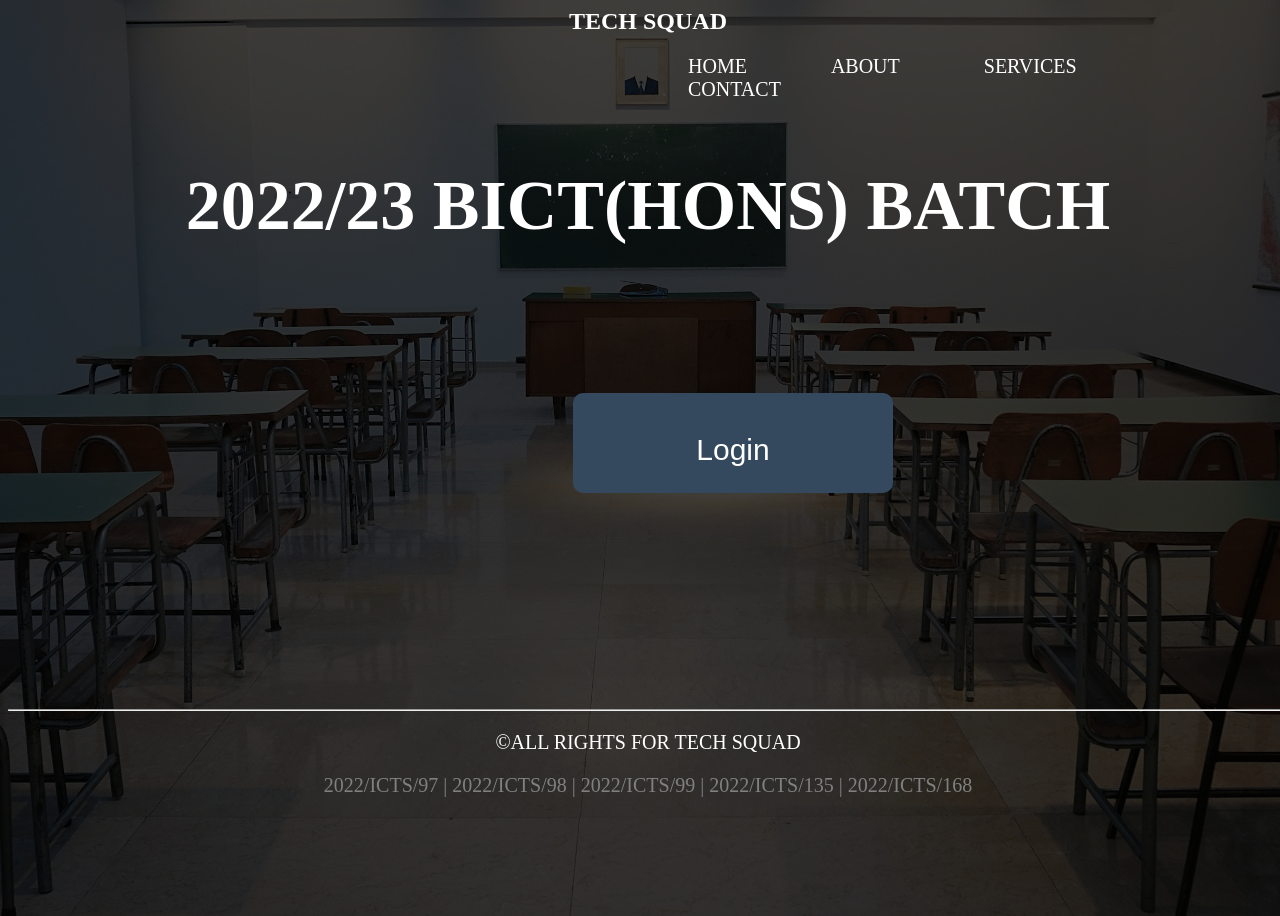
<file: index.html>
<html>
<head><title>group 3</title>
<link rel="stylesheet" href="index.css" >
</head>


<body>
<header> 
  <h2>TECH SQUAD</h2>
</header>
    <nav>
   <a href="index.html">HOME</a>
   <a href="ABOUT.html">ABOUT</a>
   <a href="service.html">SERVICES</a>
   <a href="contact.html">CONTACT</a>
    </nav><br>
   <h1>2022/23 BICT(HONS) BATCH</h1>
    <a href="Login 2.html"><button id="login-toggle" class="active" onclick="showLogin()">Login</button></a>   
	<footer><br>
	     <hr>
		 <p CLASS="p1">&copy;ALL RIGHTS FOR TECH SQUAD</P>
		 <p>2022/ICTS/97 | 2022/ICTS/98 | 2022/ICTS/99 |
		 2022/ICTS/135 | 2022/ICTS/168 </P>
	</footer>
</body>
</html>
</file>
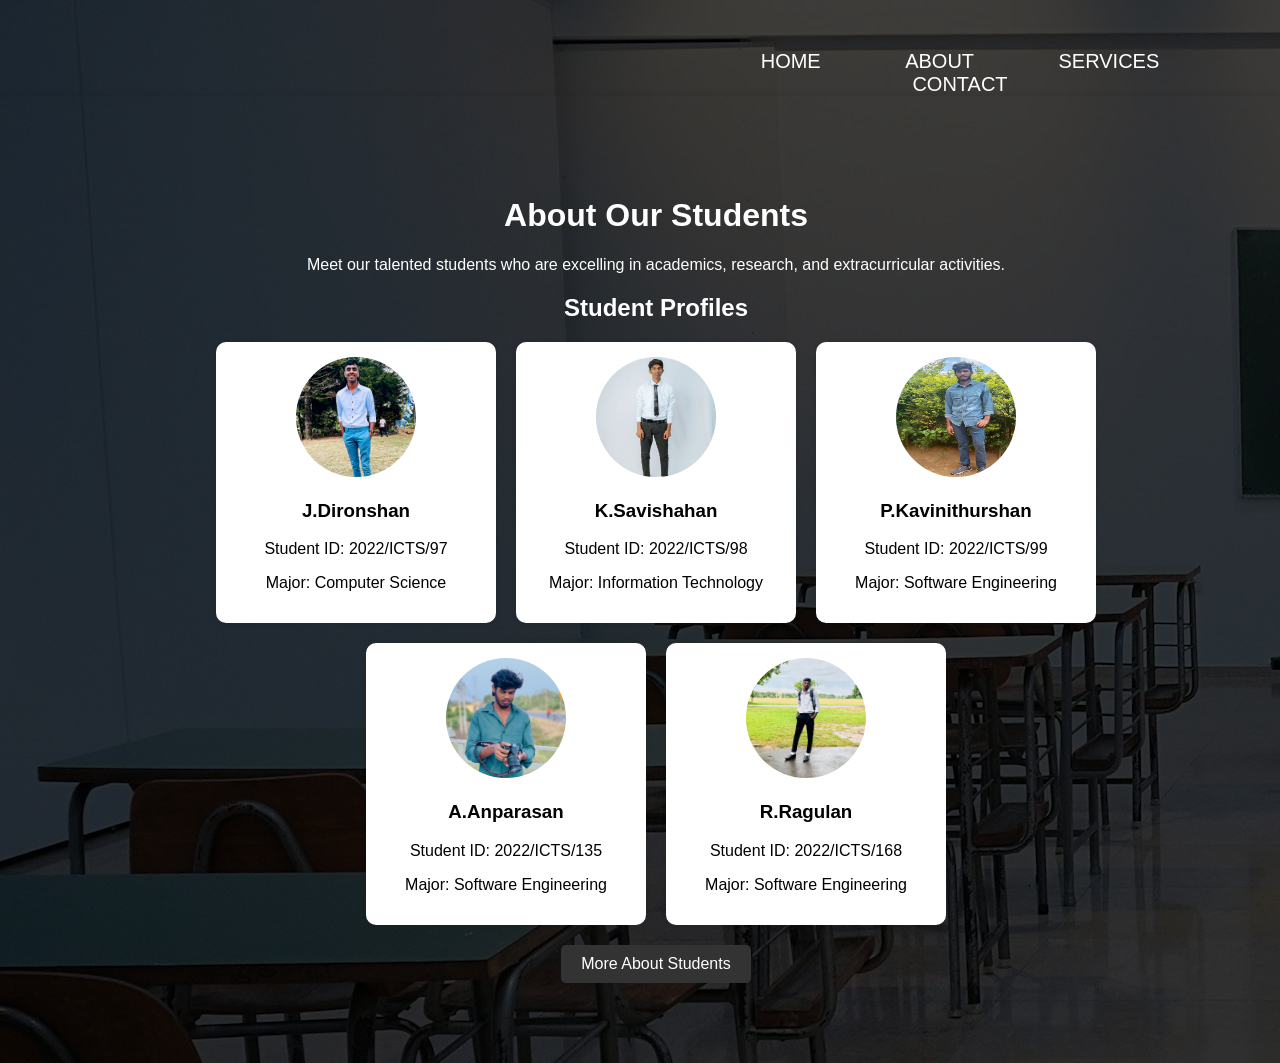
<file: ABOUT.html>
<!DOCTYPE html>
<html lang="en">
<head>
    <meta charset="UTF-8">
    <meta name="viewport" content="width=device-width, initial-scale=1.0">
    <title>About Students</title>
    <style>
        body {
            font-family: Arial, sans-serif;
            margin: 0;
            padding: 0;
            background:linear-gradient(to top, rgba(0,0,0,0.75)50%,rgba(0,0,0,0.75)50%),url(CLASS1.jpg);
            text-align: center;

        }
        .container {
            width: 90%;
            margin: auto;
            padding: 80px;
            background:;
            box-shadow: 0px 0px 10px rgba(0, 0, 0, 0.1);
            border-radius: 10px;
            
        }
        h1, h2 {
            color:white;
        }
        .students {
            display: flex;
            justify-content: center;
            flex-wrap: wrap;
            gap: 20px;
            margin-top: 20px;
            
        }
        .student {
            background: #fff;
            padding: 15px;
            border-radius: 10px;
            box-shadow: 0px 0px 5px rgba(0, 0, 0, 0.1);
            width: 250px;
            text-align: center;
            
        }
        .student img {
            width: 120px;
            height: 120px;
            border-radius: 50%;
            
        }
        .hidden {
            display: none;
        }
        button {
            margin-top: 20px;
            padding: 10px 20px;
            font-size: 16px;
            background: #333;
            color: white;
            border: none;
            border-radius: 5px;
            cursor: pointer;
        }
        button:hover {
            background: #555;
        }
		.p1{
		   color: white;
		}
		a{
	color:white;
	margin:40px;
	font-style:none;
	font-size:20px;
	text-decoration: none;
	
}
nav{
	background-color:;
	padding-left:50%;
		margin-top:50px;

}
    </style>
</head>
<body>
 <nav>
   <a href="index.html">HOME</a>
   <a href="ABOUT.html">ABOUT</a>
   <a href="service.html">SERVICES</a>
   <a href="contact.html">CONTACT</a>
    </nav>
    <div class="container">
        <h1>About Our Students</h1>
        <p class="p1">Meet our talented students who are excelling in academics, research, and extracurricular activities.</p>
        
        <h2>Student Profiles</h2>
        <div class="students">
            <div class="student">
                <img src="diron.jpg" alt="Student">
                <h3>J.Dironshan</h3>
                <p>Student ID: 2022/ICTS/97</p>
                <p>Major: Computer Science</p>
            </div>
            <div class="student">
                <img src="savi.jpg" alt="Student">
                <h3>K.Savishahan</h3>
                <p>Student ID: 2022/ICTS/98</p>
                <p>Major: Information Technology</p>
            </div>
            <div class="student">
                <img src="kavi.jpg" alt="Student">
                <h3>P.Kavinithurshan</h3>
                <p>Student ID: 2022/ICTS/99</p>
                <p>Major: Software Engineering</p>
            </div>
			 <div class="student">
                <img src="anbu.jpg" alt="Student">
                <h3>A.Anparasan</h3>
                <p>Student ID: 2022/ICTS/135</p>
                <p>Major: Software Engineering</p>
            </div>
			 <div class="student">
                <img src="ragul.jpg" alt="Student">
                <h3>R.Ragulan</h3>
                <p>Student ID: 2022/ICTS/168</p>
                <p>Major: Software Engineering</p>
            </div>
        </div>
        
        <button onclick="toggleMoreInfo()">More About Students</button>
        <p id="more-info" class="hidden" style=color:white;>Our students actively participate in hackathons, community projects, and leadership programs, contributing to both academic and social development.</p>
    </div>

    <script>
        function toggleMoreInfo() {
            var info = document.getElementById('more-info');
            if (info.classList.contains('hidden')) {
                info.classList.remove('hidden');
            } else {
                info.classList.add('hidden');
            }
        }
    </script>
</body>
</html>
</file>
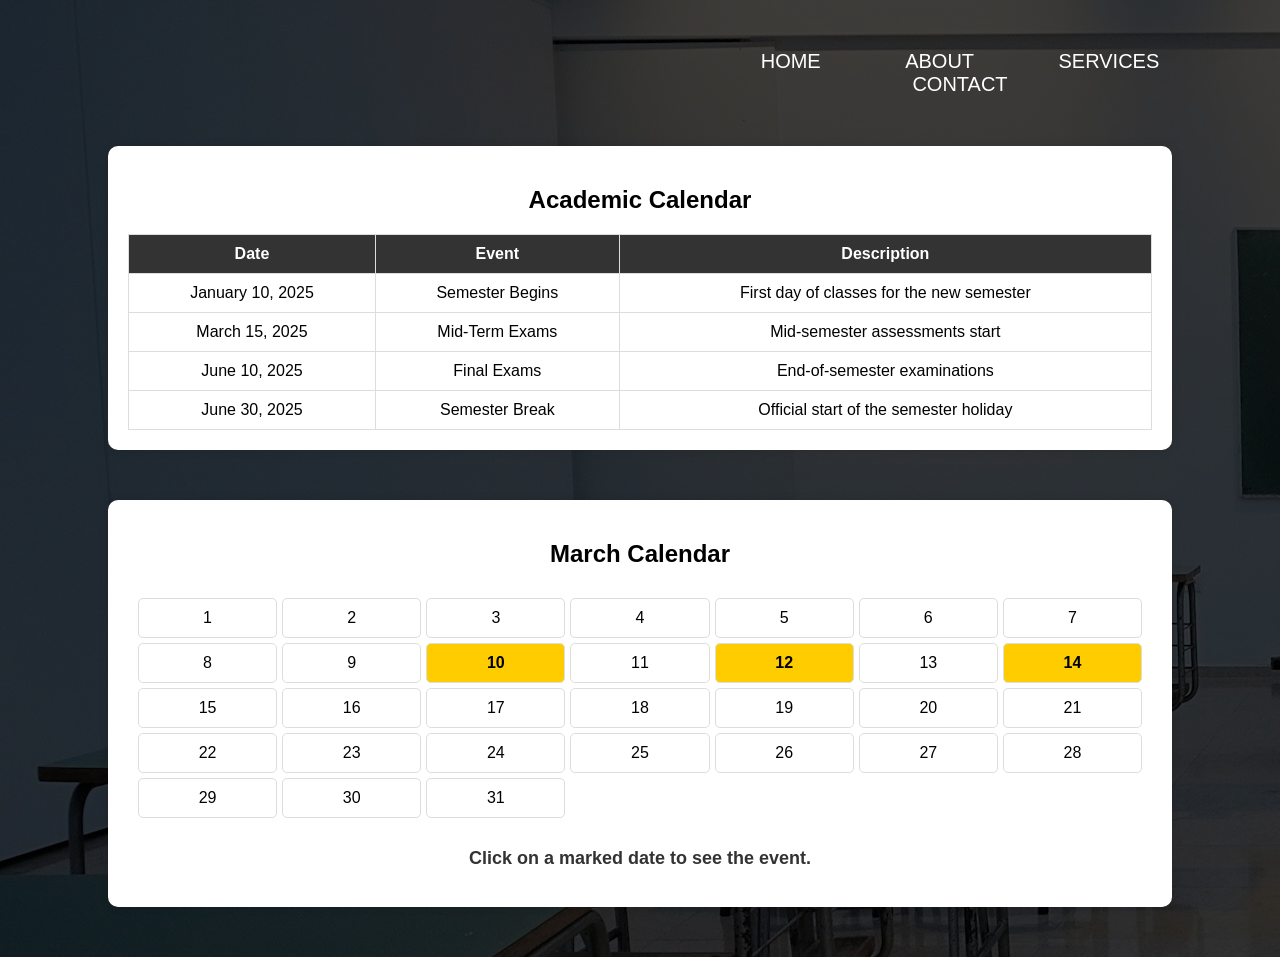
<file: Calender.html>
<!DOCTYPE html>
<html lang="en">
<head>
    <meta charset="UTF-8">
    <meta name="viewport" content="width=device-width, initial-scale=1.0">
    <title>Academic Calendar</title>
    <style>
        body {
            font-family: Arial, sans-serif;
            text-align: center;
            background-color: #f4f4f4;
            margin: 0;
            padding: 0;
        }
        .calendar-container {
            width: 80%;
            margin: 50px auto;
            padding: 20px;
            background: white;
            box-shadow: 0px 0px 10px rgba(0, 0, 0, 0.1);
            border-radius: 10px;
        }
        table {
            width: 100%;
            border-collapse: collapse;
            margin-top: 20px;
        }
        th, td {
            border: 1px solid #ddd;
            padding: 10px;
            text-align: center;
        }
        th {
            background-color: #333;
            color: white;
        }
		a{
	color:white;
	margin:40px;
	font-style:none;
	font-size:20px;
	text-decoration: none;
	
}
nav{
	background-color:;
	padding-left:50%;
	margin-top:50px;

}
    </style>
</head>
<body>
<header>
<nav>
   <a href="index.html">HOME</a>
   <a href="ABOUT.html">ABOUT</a>
   <a href="service.html">SERVICES</a>
   <a href="contact.html">CONTACT</a>
    </nav>
    </header>
    <div class="calendar-container">
        <h2>Academic Calendar</h2>
        <table>
            <tr>
                <th>Date</th>
                <th>Event</th>
                <th>Description</th>
            </tr>
            <tr>
                <td>January 10, 2025</td>
                <td>Semester Begins</td>
                <td>First day of classes for the new semester</td>
            </tr>
            <tr>
                <td>March 15, 2025</td>
                <td>Mid-Term Exams</td>
                <td>Mid-semester assessments start</td>
            </tr>
            <tr>
                <td>June 10, 2025</td>
                <td>Final Exams</td>
                <td>End-of-semester examinations</td>
            </tr>
            <tr>
                <td>June 30, 2025</td>
                <td>Semester Break</td>
                <td>Official start of the semester holiday</td>
            </tr>
        </table>
    </div>
</body>
</html>

<!DOCTYPE html>
<html lang="en">
<head>
    <meta charset="UTF-8">
    <meta name="viewport" content="width=device-width, initial-scale=1.0">
    <title>March Calendar</title>
    <style>
        body {
            font-family: Arial, sans-serif;
            text-align: center;
            	background:linear-gradient(to top, rgba(0,0,0,0.75)50%,rgba(0,0,0,0.75)50%),url(CLASS1.jpg);
            margin: 0;
            padding: 0;
        }
        .calendar-container {
            width: 80%;
            margin: 50px auto;
            padding: 20px;
            background: white;
            box-shadow: 0px 0px 10px rgba(0, 0, 0, 0.1);
            border-radius: 10px;
        }
        .calendar {
            display: grid;
            grid-template-columns: repeat(7, 1fr);
            gap: 5px;
            padding: 10px;
        }
        .day {
            padding: 10px;
            background: white;
            border: 1px solid #ddd;
            text-align: center;
            border-radius: 5px;
            cursor: pointer;
        }
        .marked {
            background-color: #ffcc00;
            font-weight: bold;
        }
        #event-details {
            margin-top: 20px;
            font-size: 18px;
            color: #333;
            font-weight: bold;
        }
		
    </style>
</head>
<body>
<div class="calendar-container">
        <h2>March Calendar</h2>
        <div class="calendar" id="calendar"></div>
        <p id="event-details">Click on a marked date to see the event.</p>
    </div>
    <script>
        const markedDates = {
            '2025-03-10': 'Mathematics - Mid-Term Exam',
            '2025-03-12': 'Physics - Mid-Term Exam',
            '2025-03-14': 'Chemistry - Mid-Term Exam',
            '2025-06-05': 'Mathematics - Final Exam',
            '2025-06-07': 'Physics - Final Exam',
            '2025-06-09': 'Chemistry - Final Exam'
        };
        
        function generateCalendar(month, year) {
            const calendar = document.getElementById('calendar');
            calendar.innerHTML = '';
            const daysInMonth = new Date(year, month + 1, 0).getDate();
            
            for (let day = 1; day <= daysInMonth; day++) {
                let dateStr = `${year}-${(month + 1).toString().padStart(2, '0')}-${day.toString().padStart(2, '0')}`;
                let dayElement = document.createElement('div');
                dayElement.classList.add('day');
                dayElement.textContent = day;
                
                if (markedDates[dateStr]) {
                    dayElement.classList.add('marked');
                    dayElement.title = markedDates[dateStr];
                    dayElement.onclick = function() {
                        document.getElementById('event-details').textContent = `Event on ${dateStr}: ${markedDates[dateStr]}`;
                    };
                }
                
                calendar.appendChild(dayElement);
            }
        }
        
        generateCalendar(2, 2025); // March 2025
    </script>
</body>
</html>
</file>
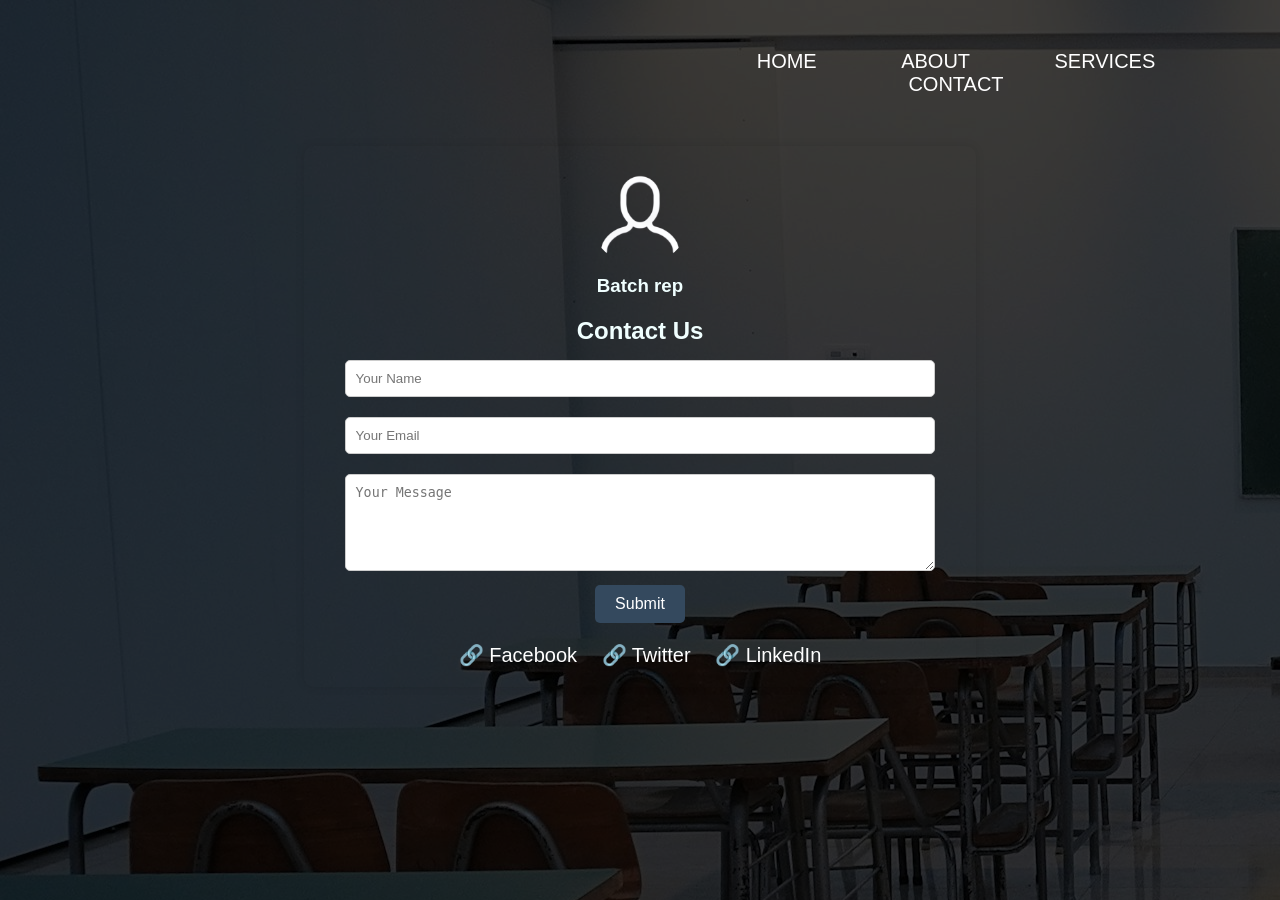
<file: contact.html>
<!DOCTYPE html>
<html lang="en">
<head>
    <meta charset="UTF-8">
    <meta name="viewport" content="width=device-width, initial-scale=1.0">
    <title>Contact Us</title>
    <style>
        body {
            font-family: Arial, sans-serif;
            text-align: center;
            background:linear-gradient(to top, rgba(0,0,0,0.75)50%,rgba(0,0,0,0.75)50%),url(CLASS1.jpg);
        }
        .contact-container {
            width: 50%;
            margin: 50px auto;
            padding: 20px;
            background: ;
            box-shadow: 0px 0px 10px rgba(0, 0, 0, 0.1);
            border-radius: 10px;
        }
        .profile {
            margin-bottom: 20px;
        }
        .profile img {
            width: 100px;
            height: 100px;
            border-radius: 50%;
        }
        .profile h3, .profile p,h2 {
            margin: 5px 0;
			color:azure;
        }
		
        input, textarea {
            width: 90%;
            padding: 10px;
            margin: 10px 0;
            border: 1px solid #ccc;
            border-radius: 5px;
        }
        .submit-btn {
            padding: 10px 20px;
            font-size: 16px;
            cursor: pointer;
            background: #34495e;
            color: white;
            border: none;
            border-radius: 5px;
        }
        .social-links {
            margin-top: 20px;
        }
        .social-links a {
            margin: 0 10px;
            text-decoration: none;
            font-size: 20px;
			color:white;
        }
		a{
	color:white;
	margin:40px;
	font-style:none;
	font-size:20px;
	text-decoration: none;
	
}
nav{
	background-color:;
	padding-left:50%;
	margin-top:50px;
}
    </style>
</head>
<body>
 <nav>
   <a href="index.html">HOME</a>
   <a href="ABOUT.html">ABOUT</a>
   <a href="service.html">SERVICES</a>
   <a href="contact.html">CONTACT</a>
    </nav>
    <div class="contact-container">
        <div class="profile">
            <img src="person.png" alt="Representative Photo">
            <h3>Batch rep</h3>
           
        </div>
        <h2>Contact Us</h2>
        <input type="text" id="name" placeholder="Your Name">
        <input type="email" id="email" placeholder="Your Email">
        <textarea id="message" rows="5" placeholder="Your Message"></textarea>
        <button class="submit-btn" onclick="submitForm()">Submit</button>
        <p id="responseMessage" style="color: green; margin-top: 10px;"></p>
        <div class="social-links">
            <a href="#" target="_blank">🔗 Facebook</a>
            <a href="#" target="_blank">🔗 Twitter</a>
            <a href="#" target="_blank">🔗 LinkedIn</a>
        </div>
    </div>

    <script>
        function submitForm() {
            let name = document.getElementById("name").value;
            let email = document.getElementById("email").value;
            let message = document.getElementById("message").value;
            
            if (name === "" || email === "" || message === "") {
                alert("Please fill in all fields.");
                return;
            }
            
            document.getElementById("responseMessage").textContent = "Thank you, " + name + ", your message has been received!";
            document.getElementById("name").value = "";
            document.getElementById("email").value = "";
            document.getElementById("message").value = "";
        }
    </script>
</body>
</html>
</file>
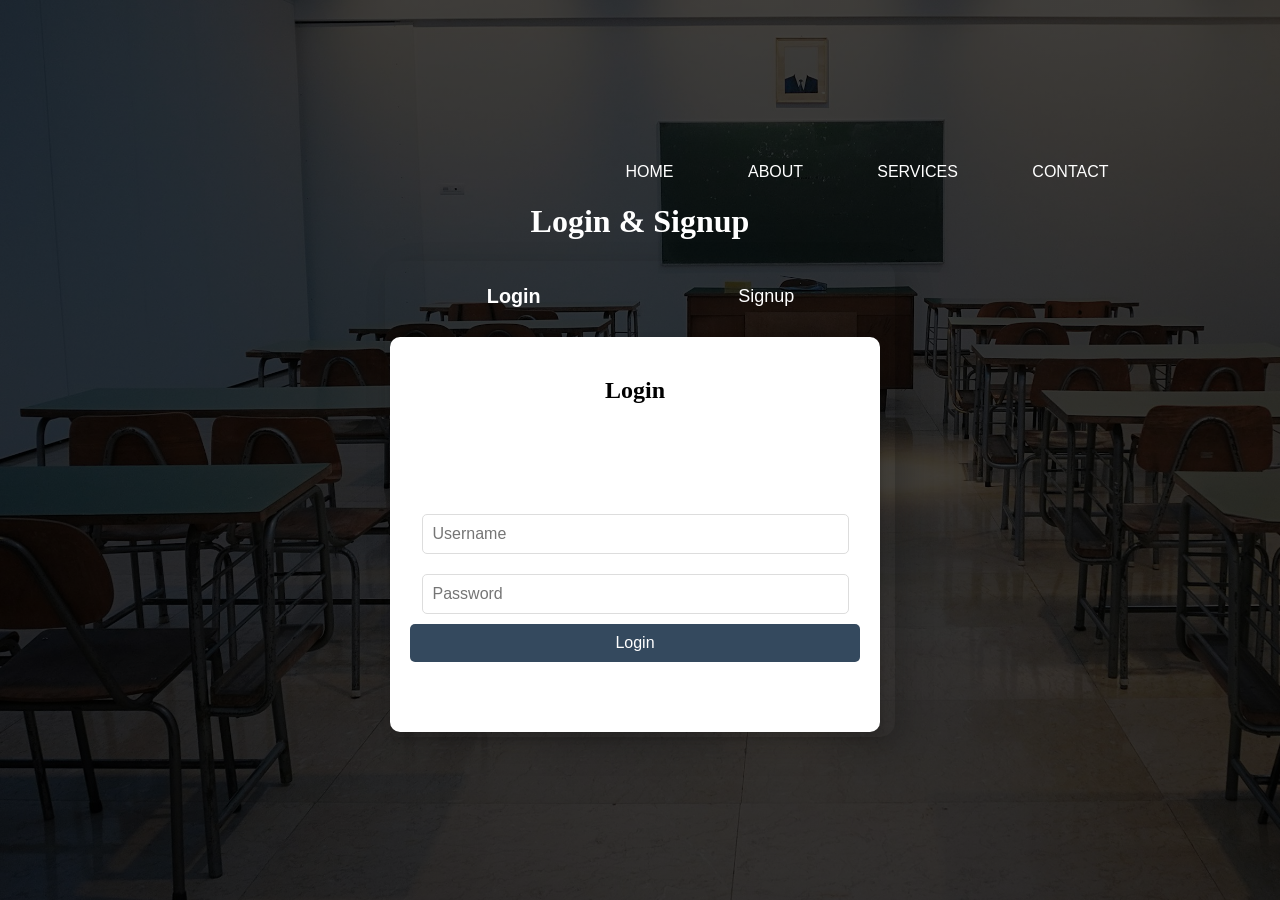
<file: Login 2.html>
<!DOCTYPE html>
<html lang="en">
<head>
    <meta charset="UTF-8">
    <meta name="viewport" content="width=device-width, initial-scale=1.0">
    <title>Group 3 - Login & Signup</title>
    <link rel="stylesheet" href="style.css">
    <style>
        body {
    font-family: Arial, sans-serif;
    background:linear-gradient(to top, rgba(0,0,0,0.75)50%,rgba(0,0,0,0.75)50%),url(CLASS1.jpg);
    display: flex;
    justify-content: center;
    align-items: center;
	background-size:cover;
    height: 100vh;
    margin: 0;
}

.container {
    background:transparent;
    padding: 5px;
    border-radius: 15px;
    box-shadow: 10px 10px 30px rgba(0, 0, 0, 0.2);
    width: 500px;
    text-align: center;
    transition: all 0.3s ease-in-out;
	
}

.toggle-box {
    display: flex;
    justify-content:center;
    gap:5px;
    margin-bottom: 10px;
	
	
}

.toggle-box button {
    background: none;
    border: none;
    padding: 20px;
    cursor: pointer;
    font-size: 18px;
	font-color:white;
    color: #555;
    transition: color 0.3s ease;
}

.toggle-box button.active {
    color: #34495e;
    font-weight: bold;
	
    transform: scale(1.1);
}

.form {
    display: none;
	width:450px;
	
	margin-right:50px;
    opacity: 0;
    transition: opacity 0.5s ease-in-out;
}

.form.active {
    display: block;
    opacity: 1;
}

input {
    width: 90%;
    padding: 10px;
    margin: 10px 0;
    border: 1px solid #ddd;
    border-radius: 5px;
    transition: 0.3s ease;
}

input:focus {
    border-color: #34495e;
    box-shadow: 0px 0px 8px rgba(255, 117, 140, 0.5);
    outline: none;
}

button {
    width: 100%;
    padding: 10px;
    background: #34495e;
    border: none;
    color: white;
    border-radius: 5px;
    cursor: pointer;
    transition: background 0.3s ease, transform 0.2s ease;
}

button:hover {
    background: #34495e;
    transform: scale(1.05);
}

button:active {
    transform: scale(0.95);
}


@keyframes fadeIn {
    from {
        opacity: 0;
        transform: translateY(-10px);
    }
    to {
        opacity: 1;
        transform: translateY(0);
    }
}

.form.active {
    animation: fadeIn 0.5s ease-in-out;
}


h2{margin-bottom:100px;
font-family:times new roman;color:black;}
a{
	color:white;
	margin-left:70px;
	font-style:none;
	text-decoration: none;
	
}
nav{
 padding-left:30%;
}
#log{
color:white;}
h1{
  font-family:times new roman;
}

    </style>
</head>
<body>
   <nav>
   <a href="index.html">HOME</a>
   <a href="ABOUT.html">ABOUT</a>
   <a href="service.html">SERVICES</a>
   <a href="contact.html">CONTACT</a>
    </nav>

    <h1>Login & Signup</h1>
    <div class="container">
        <div class="form-container">
            <div class="toggle-box">
                <button id="login-toggle" class="active" onclick="showLogin()"><div id="log">Login</div></button>
                <button id="signup-toggle" onclick="showSignup()"><div id="log">Signup</div></button>
            </div>
            <form id="login-form" class="form active">
                <h2>Login</h2>
                <input type="text" id="login-username" placeholder="Username" required>
                <input type="password" id="login-password" placeholder="Password" required>
                <button type="submit" ID="SIN">Login</button>
                <p><a href="#">Forgot Password?</a></p>
            </form>
            <form id="signup-form" class="form">
                <h2>Signup</h2>
                <input type="text" id="signup-username" placeholder="Username" required>
                <input type="email" id="signup-email" placeholder="Email" required>
                <input type="password" id="signup-password" placeholder="Password" required>
                <button type="submit"ID="SIN">Signup</button>
            </form>
        </div>
    </div>
    <script>
        function showLogin() {
            document.getElementById('login-form').classList.add('active');
            document.getElementById('signup-form').classList.remove('active');
            document.getElementById('login-toggle').classList.add('active');
            document.getElementById('signup-toggle').classList.remove('active');
        }
        function showSignup() {
            document.getElementById('signup-form').classList.add('active');
            document.getElementById('login-form').classList.remove('active');
            document.getElementById('signup-toggle').classList.add('active');
            document.getElementById('login-toggle').classList.remove('active');
        }
    </script>
</body>
</html>
</file>
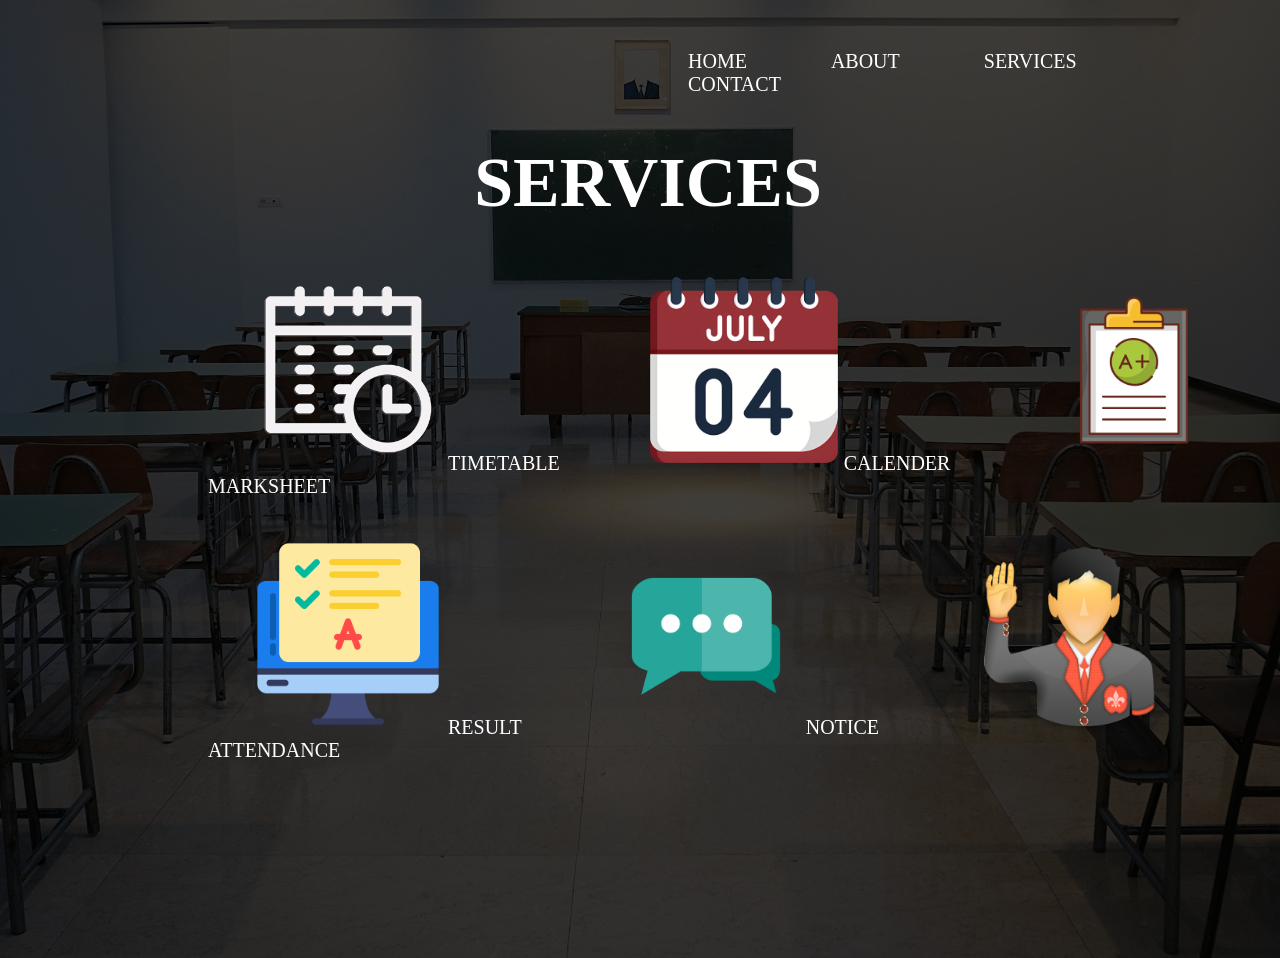
<file: service.html>
<html>
<head><title>group 3</title>
<link rel="stylesheet" href="index.css" >
<style>
   #timetable{
     width:200px;
	 height:200px;
	 padding:0px;
	 backgroung:transparent;
	
	 }
	#calender{
	width:200px;
	height:200px;
	padding:0;
   }
   #marks{
	width:200px;
	height:200px;
	padding:0;
   }
   div{
     margin:0;
	 padding-left:200px;
   }
   a{
	color:white;
	margin:40px;
	font-style:none;
	font-size:20px;
	text-decoration: none;
	
}
nav{
	background-color:;
	padding-left:50%;
	margin-top:50px;
}
   
</style>
</head>
<body>
<header> 
   <nav>
   <a href="index.html">HOME</a>
   <a href="ABOUT.html">ABOUT</a>
   <a href="service.html">SERVICES</a>
   <a href="contact.html">CONTACT</a>
    </nav>
</header>
  
   <h1>SERVICES</h1>
   <div>
    <a href="FINAL_TIME_TABLE.html"><img id="timetable" src="timetable.png">TIMETABLE</a>
    <a href="calender.html"><img id="calender" src="calender.png">CALENDER</a>
    <a href="mark sheet.html"><img id="marks" src="marks.png">MARKSHEET</a><br><BR><BR>
	<a href="result.html"><img id="marks" src="check1.png">RESULT</a>
    <a href="Notice.html"><img id="marks" src="message.png">NOTICE</a>
    <a href="Attendance.html"><img id="marks" src="att.png">ATTENDANCE</a>
	</div>
</body>
</html>
</file>
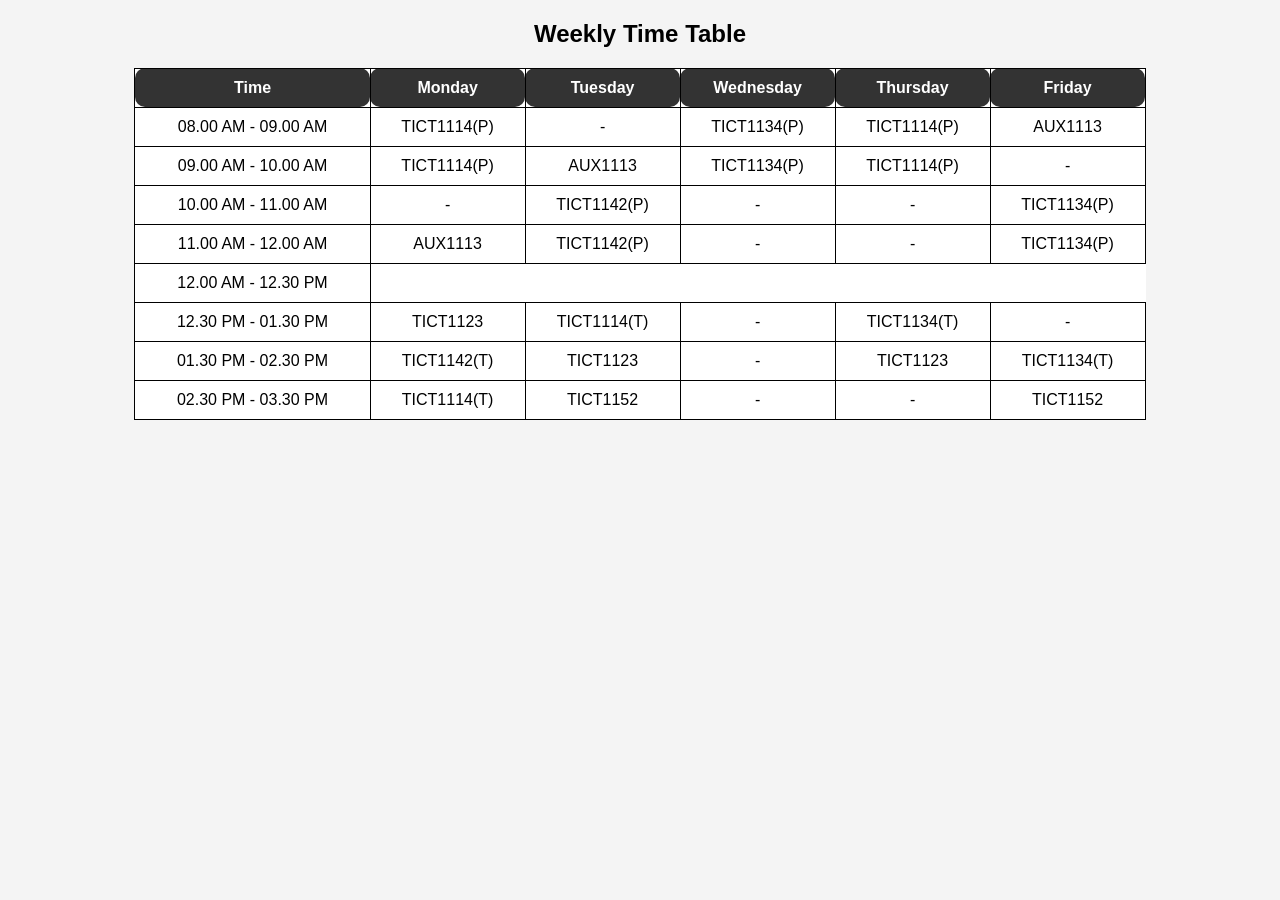
<file: timetable1.html>
<!DOCTYPE html>
<html lang="en">
<head>
    <meta charset="UTF-8">
    <meta name="viewport" content="width=device-width, initial-scale=1.0">
    <title>Time Table</title>
    <style>
        body {
            font-family: Arial, sans-serif;
            text-align: center;
            background-color: #f4f4f4;
        }
        table {
            width: 80%;
            margin: 20px auto;
            border-collapse: collapse;
            background: white;

        }
        th, td {
            border: 1px solid black;
            padding: 10px;
            text-align: center;
            border-radius: 10px;
        }
        th {
            background: #333;
            color: white;
        }
    </style>
</head>
<body>
    <h2>Weekly Time Table</h2>
    <table id="timetable">
        <thead>
            <tr>
                <th>Time</th>
                <th>Monday</th>
                <th>Tuesday</th>
                <th>Wednesday</th>
                <th>Thursday</th>
                <th>Friday</th>
            </tr>
             <tbody>
            <tr>
                <td>08.00 AM - 09.00 AM</td><td>TICT1114(P)</td><td>-</td><td>TICT1134(P)</td><td>TICT1114(P)</td><td>AUX1113</td>
            </tr>
              <tr>
                <td>09.00 AM - 10.00 AM</td><td>TICT1114(P)</td><td>AUX1113</td><td>TICT1134(P)</td><td>TICT1114(P)</td><td>-</td>
            </tr>
              <tr>
                <td>10.00 AM - 11.00 AM</td><td>-</td><td>TICT1142(P)</td><td>-</td><td>-</td><td>TICT1134(P)</td>
            </tr>
              <tr>
                <td>11.00 AM - 12.00 AM</td><td>AUX1113</td><td>TICT1142(P)</td><td>-</td><td>-</td><td>TICT1134(P)</td>
            </tr>
              <tr>
                <td>12.00 AM - 12.30 PM</td>
            </tr>
              <tr>
                <td>12.30 PM - 01.30 PM</td><td>TICT1123</td><td>TICT1114(T)</td><td>-</td><td>TICT1134(T)</td><td>-</td>
            </tr>
              <tr>
                <td>01.30 PM - 02.30 PM</td><td>TICT1142(T)</td><td>TICT1123</td><td>-</td><td>TICT1123</td><td>TICT1134(T)</td>
            </tr>
              <tr>
                <td>02.30 PM - 03.30 PM</td><td>TICT1114(T)</td><td>TICT1152</td><td>-</td><td>-</td><td>TICT1152</td>
            </tr>
        </thead>
        </tbody>
    </table>
</body>
</html>
</file>
<file: index.css>
body{
	
	width:100%;
    height:100vh;
	background:linear-gradient(to top, rgba(0,0,0,0.75)50%,rgba(0,0,0,0.75)50%),url(CLASS1.jpg);
	background-size:cover;
	background-position:center;

}
a{
	color:white;
	margin:40px;
	font-style:none;
	font-size:20px;
	text-decoration: none;
	
}
nav{
	background-color:;
	padding-left:50%;
}
h1{
	color:white;
	text-align:center;
	font-size:70px;
}
h2{
	color:white;
	text-align:center;
}

button {
    width: 25%;
	height:10px;
    padding: 40px;
    background:#34495e ;
	margin:100px;
	margin-left:525px;
    border: none;
    color: white;
    border-radius: 10px;
    cursor: pointer;
	font-size:30px;
	text-align:center;
	
    transition: background 0.3s ease;
}
.active{
	padding-bottom: 60px;
    margin-bottom: 100px;
}
footer{
	padding-top:90px;
	
}
.p1{
	COLOR:white;
	text-align:center;
}
p{
	COLOR:gray;
	font-size:20px;
	text-align:center;
}
</file>
<file: style.css>
body {
    font-family: Arial, sans-serif;
    background: linear-gradient(135deg, #ff758c, #ff7eb3);
    color: white;
    display: flex;
    justify-content: center;
    align-items: center;
    height: 100vh;
    margin: 0;
    flex-direction: column;
}

h2 {
    text-align: center;
}

form {
    background: white;
    padding: 20px;
    border-radius: 10px;
    box-shadow: 0px 4px 10px rgba(0, 0, 0, 0.2);
    width: 300px;
    text-align: center;
}

input {
    width: 90%;
    padding: 10px;
    margin: 10px 0;
    border: 1px solid #ddd;
    border-radius: 5px;
    font-size: 16px;
}

button {
    width: 100%;
    padding: 10px;
    background: #6a11cb;
    border: none;
    color: white;
    font-size: 16px;
    border-radius: 5px;
    cursor: pointer;
    transition: background 0.3s ease;
}

button:hover {
    background: #2575fc;
}
    body {
    font-family: Arial, sans-serif;
    background: linear-gradient(135deg, #ff758c, #ff7eb3);
    display: flex;
    justify-content: center;
    align-items: center;
    height: 100vh;
    margin: 0;
}

.container {
    background: white;
    padding: 20px;
    border-radius: 10px;
    box-shadow: 0 4px 10px rgba(0, 0, 0, 0.2);
    width: 300px;
    text-align: center;
}

.toggle-box {
    display: flex;
    justify-content: center;
    margin-bottom: 20px;
}

.toggle-box button {
    background: none;
    border: none;
    padding: 10px;
    cursor: pointer;
    font-size: 18px;
    color: #555;
    transition: color 0.3s ease;
}

.toggle-box button.active {
    color: #ff758c;
    font-weight: bold;
}

.form {
    display: none;
}

.form.active {
    display: block;
}

input {
    width: 90%;
    padding: 10px;
    margin: 10px 0;
    border: 1px solid #ddd;
    border-radius: 5px;
}

button {
    width: 100%;
    padding: 10px;
    background: #ff758c;
    border: none;
    color: white;
    border-radius: 5px;
    cursor: pointer;
    transition: background 0.3s ease;
}

button:hover {
    background: #ff5c7c;
}
</file>
